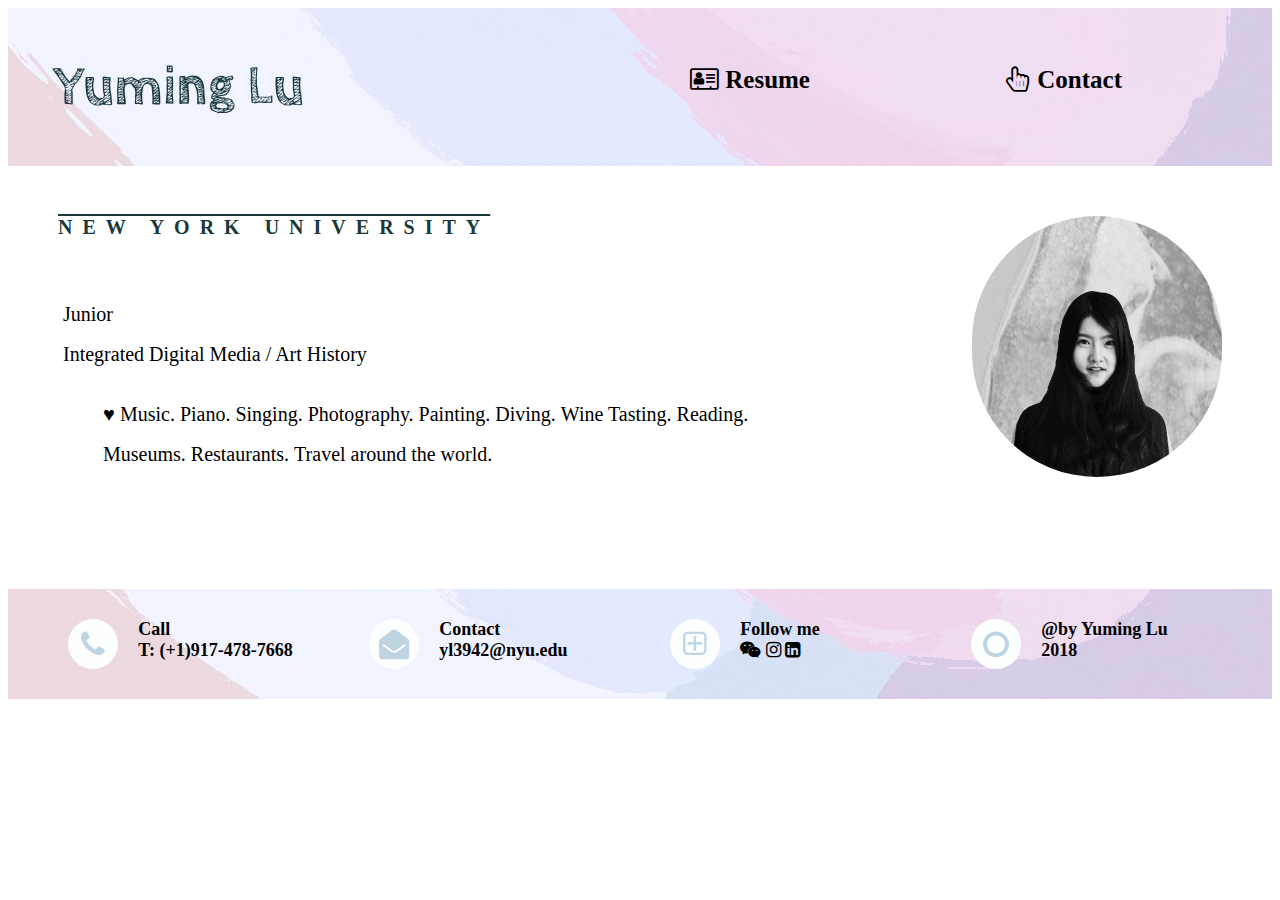
<file: homework/Index.html>
<!DOCTYPE html>
<html lang="en">
<head>
    <link href="https://fonts.googleapis.com/css?family=Cabin+Sketch|Coming+Soon" rel="stylesheet">
    <link rel="stylesheet" href="https://stackpath.bootstrapcdn.com/font-awesome/4.7.0/css/font-awesome.min.css">
    <link rel="stylesheet" href="./Style.css">
    <meta charset="UTF-8">
    <meta name='viewport'
          content='width=device-width, initial-scale=1.0'>
    <style>
        img {
            border-radius:200px;
            float: right;
            padding: 50px;
        }
    </style>
</head>
<body>
<div class="container">
    <h1>Yuming Lu</h1>
    <div><i class="fa fa-address-card-o" aria-hidden="true"></i> Resume</div>
    <div><i class="fa fa-hand-pointer-o" aria-hidden="true"></i> Contact</div>
</div>

<img src="profile2.jpg" width=250.4 height=261.6 alt="image"/>
<div class="p">
    new york university
</div>
<div class="introduction">
    Junior <br>

    Integrated Digital Media / Art History <br>
    <ul>
        <li> &#9829;
        <li> Music.
        <li> Piano.
        <li> Singing.
        <li> Photography.
        <li> Painting.
        <li> Diving.
        <li> Wine Tasting.
        <li> Reading. <br>
        <li> Museums.
        <li> Restaurants.
        <li> Travel around the world.
    </ul>
</div>
</body>
<footer>
    <div class="container2">
        <div><i class="fa fa-phone circle-icon"></i></div>
        <div> <strong>Call</strong> <br> T: (+1)917-478-7668 </div>
        <div><i class="fa fa-envelope-open circle-icon"></i></div>
        <div>Contact <br> yl3942@nyu.edu </div>
        <div><i class="fa fa-plus-square-o circle-icon"></i></div>
        <div>Follow me <br> <i class="fa fa-weixin" aria-hidden="true"></i>  <i class="fa fa-instagram" aria-hidden="true"></i>  <i class="fa fa-linkedin-square" aria-hidden="true"></i></div>
        <div><i class="fa fa-circle-o circle-icon"></i></div>
        <div>@by Yuming Lu <br> 2018 </div>
    </div>
</footer>
</html>
</file>
<file: homework/Style.css>
h1 {
    font-family: 'Cabin Sketch', cursive;
    color: #1a393b;
    font-size: 55px;
    padding: 10px;
    margin-left: 35px;
}

.img {
    border-radius：40px;
}

.container {
    display: grid;
    grid-template-columns: 2fr 1fr 1fr;
    background-image: url("banner.jpg");
}

.container > div {
    padding: 50px;
    font-family: 'Coming Soon', cursive;
    font-size: 25px;
    font-weight: bold;
    margin-top: 8px;
}

.p {
    font-family:'Coming Soon', cursive;
    margin: 50px;
    font-size: 20px;
    text-decoration: overline;
    font-weight: bold;
    letter-spacing: 10px;
    color: #1a393b;
    text-transform: uppercase;
}

.introduction {
    font-family:'Coming Soon', cursive;
    margin: 50px;
    font-size: 20px;
    line-height: 40px;
    padding:5px;
}

.container2 {
    display: grid;
    grid-template-columns: 1fr 2fr 1fr 2fr 1fr 2fr 1fr 2fr;
    padding: 30px;
    margin-top: 90px;
    font-family:'Coming Soon', cursive;
    font-size: 18px;
    font-weight: bold;
    background-image: url("end.jpg");
}

.circle-icon {
    font-size: 30px;
    color: #bed4e2;
    background-color: #fdffff;
    width: 30px;
    height: 30px;
    border-radius: 50%;
    text-align: center;
    line-height: 30px;
    vertical-align: middle;
    padding: 10px;
    margin-left: 30px;
}

li {
    display:inline;
}
</file>
